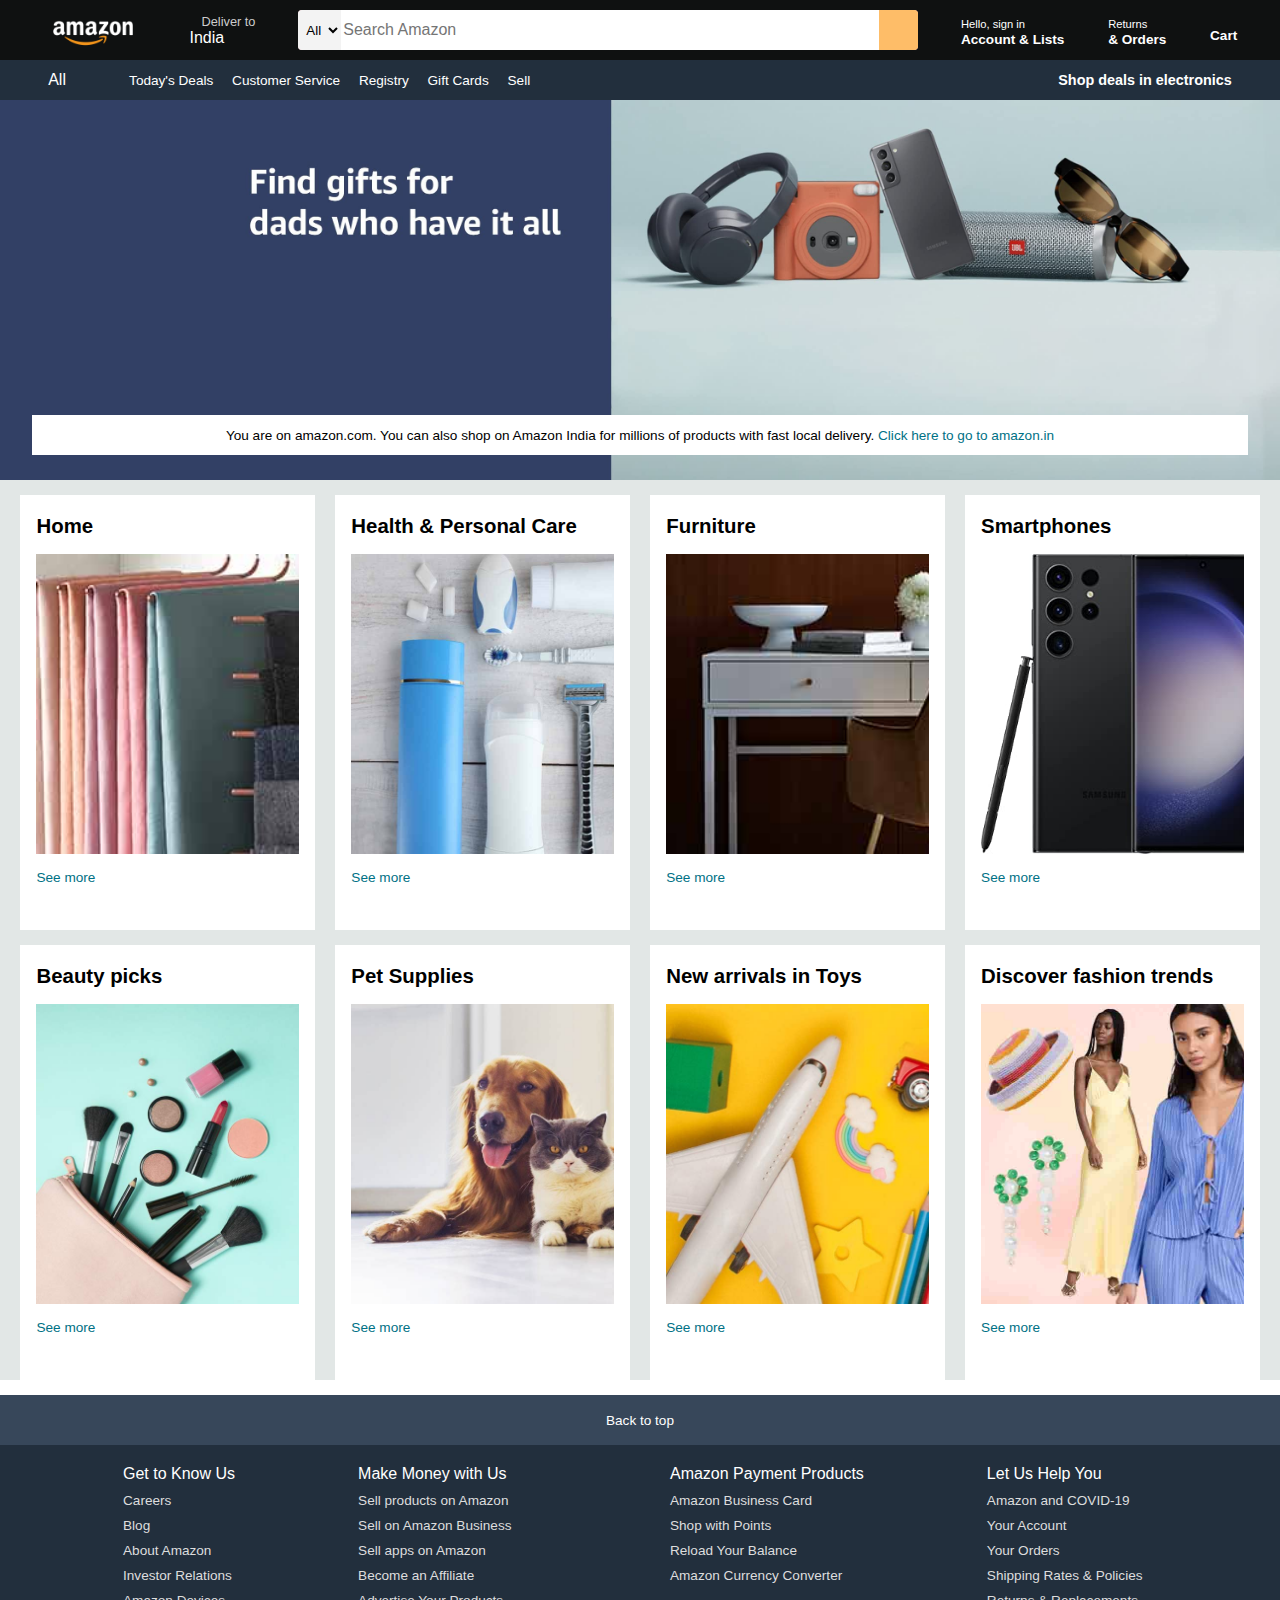
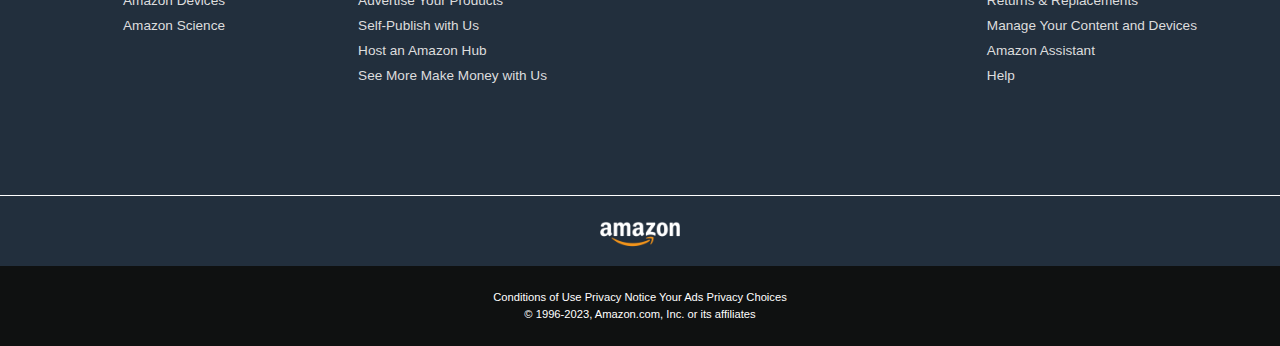
<file: index.html>
<!DOCTYPE html>
<html lang="en">

<head>
    <meta charset="UTF-8">
    <meta http-equiv="X-UA-Compatible" content="IE=edge">
    <meta name="viewport" content="width=device-width, initial-scale=1.0">
    <title>Amazon</title>
    <link rel="stylesheet" href="https://cdnjs.cloudflare.com/ajax/libs/font-awesome/6.4.2/css/all.min.css"
        integrity="sha512-z3gLpd7yknf1YoNbCzqRKc4qyor8gaKU1qmn+CShxbuBusANI9QpRohGBreCFkKxLhei6S9CQXFEbbKuqLg0DA=="
        crossorigin="anonymous" referrerpolicy="no-referrer" /> <!--font-awesome-->
    <link rel="stylesheet" href="style.css">
</head>

<body>
    <!--i for icon-->
    <header>
        <div class="navbar">
            <div class="nav-logo border">
                <div class="logo"></div>
            </div>

            <div class="nav-address border">
                <p class="add-first">Deliver to</p>
                <div class="add-icon">
                    <i class="fa-solid fa-location-dot"></i>
                    <p class="add-second">
                        India
                    </p>
                </div>
            </div>
            <div class="nav-search">
                <select class="search-select">
                    <option>All</option>
                </select>
                <input placeholder="Search Amazon" class="search-input">
                <div class="search-icon"><i class="fa-solid fa-magnifying-glass"></i>
                </div>
            </div>
            <div class="nav-signin border">
                <p><span>Hello, sign in</span></p>
                <p class="nav-second">Account & Lists</p>
            </div>
            <div class="nav-return border">
                <p><span>Returns</span></p>
                <p class="nav-second">& Orders</p>
            </div>
            <div class="nav-cart border">
                <i class="fa-solid fa-cart-shopping"></i>Cart
            </div>
        </div>
        <div class="panel">
            <div class="panel-all">
                <i class="fa-solid fa-bars"></i>
                All
            </div>
            <div class="panel-ops">
                <p>Today's Deals</p>
                <p>Customer Service</p>
                <p>Registry</p>
                <p>Gift Cards</p>
                <p> Sell
                </p>
            </div>
            <div class="panel-deals">Shop deals in electronics</div>
        </div>
    </header>
    <div class="hero-section">
        <div class="hero-msg">
            <p>You are on amazon.com. You can also shop on Amazon India for millions of products with fast local
                delivery.<a> Click here to go to amazon.in</a></p>
        </div>
    </div>
    <div class="shop-section">
        <div class="box">
            <div class="box-content">
                <h2>Home</h2>
                <div class="box-image" style="background-image: url('box1_image.jpg');"></div>
                <!--there shouldn't be double quote inside double quote either use double inside single or vice-versa-->
                <p>See more</p>
            </div>
        </div>
        <div class="box">
            <div class="box-content">
                <h2>Health & Personal Care</h2>
                <div class="box-image" style="background-image: url('box2_image.jpg');"></div>
                <!--there shouldn't be double quote inside double quote either use double inside single or vice-versa-->
                <p>See more</p>
            </div>
        </div>
        <div class="box">
            <div class="box-content">
                <h2>Furniture</h2>
                <div class="box-image" style="background-image: url('box3_image.jpg');"></div>
                <!--there shouldn't be double quote inside double quote either use double inside single or vice-versa-->
                <p>See more</p>
            </div>
        </div>
        <div class="box">
            <div class="box-content">
                <h2>Smartphones</h2>
                <div class="box-image" style="background-image: url('box4_image.jpg');"></div>
                <!--there shouldn't be double quote inside double quote either use double inside single or vice-versa-->
                <p>See more</p>
            </div>
        </div>
        <div class="box">
            <div class="box-content">
                <h2>Beauty picks</h2>
                <div class="box-image" style="background-image: url('box5_image.jpg');"></div>
                <!--there shouldn't be double quote inside double quote either use double inside single or vice-versa-->
                <p>See more</p>
            </div>
        </div>
        <div class="box">
            <div class="box-content">
                <h2>Pet Supplies</h2>
                <div class="box-image" style="background-image: url('box6_image.jpg');"></div>
                <!--there shouldn't be double quote inside double quote either use double inside single or vice-versa-->
                <p>See more</p>
            </div>
        </div>
        <div class="box">
            <div class="box-content">
                <h2>New arrivals in Toys</h2>
                <div class="box-image" style="background-image: url('box7_image.jpg');"></div>
                <!--there shouldn't be double quote inside double quote either use double inside single or vice-versa-->
                <p>See more</p>
            </div>
        </div>
        <div class="box">
            <div class="box-content">
                <h2>Discover fashion trends</h2>
                <div class="box-image" style="background-image: url('box8_image.jpg');"></div>
                <!--there shouldn't be double quote inside double quote either use double inside single or vice-versa-->
                <p>See more</p>
            </div>
        </div>
    </div>
    <footer>
        <div class="foot-panel1">
            Back to top
        </div>
        <div class="foot-panel2">
            <ul>
                <p>Get to Know Us</p>
                <a>Careers</a>
                <a> Blog</a>
                <a> About Amazon</a>
                <a> Investor Relations</a>
                <a> Amazon Devices</a>
                <a> Amazon Science</a>
            </ul>
            <ul>
                <p>Make Money with Us</p>
                <a>Sell products on Amazon</a>
                <a>Sell on Amazon Business</a>
                <a>Sell apps on Amazon</a>
                <a>Become an Affiliate</a>
                <a>Advertise Your Products</a>
                <a>Self-Publish with Us</a>
                <a>Host an Amazon Hub</a>
                <a>See More Make Money with Us</a>
            </ul>
            <ul>
                <p>Amazon Payment Products</p>
                <a>Amazon Business Card</a>
                <a>Shop with Points</a>
                <a>Reload Your Balance</a>
                <a>Amazon Currency Converter</a>
            </ul>
            <ul>
                <p>Let Us Help You</p>
                <a>Amazon and COVID-19</a>
                <a>Your Account</a>
                <a>Your Orders</a>
                <a>Shipping Rates & Policies</a>
                <a>Returns & Replacements</a>
                <a>Manage Your Content and Devices</a>
                <a>Amazon Assistant</a>
                <a>Help</a>
            </ul>
        </div>
        <div class="foot-panel3">
            <div class="logo1"></div>
        </div>
        <div class="foot-panel4">
            <div class="pages">
                <a>Conditions of Use</a>
                <a>Privacy Notice</a>
                <a>Your Ads Privacy Choices</a>
            </div>
            <div class="copyright">
                © 1996-2023, Amazon.com, Inc. or its affiliates
            </div>
        </div>
    </footer>
</body>

</html>
</file>
<file: style.css>
* {
    margin: 0;
    font-family: Arial, Helvetica, sans-serif;
    border: border-box;

}

.navbar {
    height: 60px;
    background-color: #0F1111;
    color: white;
    display: flex;
    align-items: center;
    justify-content: space-evenly;
}

.nav-logo {
    height: 50px;
    width: 100px;
}

.logo {
    background-image: url("amazon_logo.png");
    background-size: cover;
    height: 50px;
    width: 100%;
}

.border {
    border: 1.5px solid transparent;
}

.border:hover {
    border: 1.5px solid white;
}

/* box 2 */

.add-first {
    color: #CCCCCC;
    font-size: 0.8rem;
    margin-left: 15px;
}

.add-second {
    font-size: 1rem;
    margin-left: 3px;
}

.add-icon {
    display: flex;
    align-items: center;
}

/* box 3*/

.nav-search {
    display: flex;
    justify-content: space-evenly;
    background-color: pink;
    width: 620px;
    height: 40px;
    border-radius: 4px;
}

.search-select {
    background-color: #F3F3F3;
    width: 50px;
    text-align: center;
    border-top-left-radius: 4px;
    border-bottom-left-radius: 4px;
    border: none;
}

.search-input {
    width: 100%;
    font-size: 1rem;
    border: none;
}

.search-icon {
    width: 45px;
    display: flex;
    justify-content: center;
    align-items: center;
    font-size: 1.2rem;
    background-color: #FEBD68;
    border-top-right-radius: 4px;
    border-bottom-right-radius: 4px;
    color: #0F1111;
}

.nav-search:hover {
    border: 2px solid orange;
}

/* box 4 */

span {
    font-size: 0.7rem;

}

.nav-second {
    font-size: 0.85rem;
    font-weight: 700;
}

/* box 6 */

.nav-cart i {
    font-size: 30px;
}

.nav-cart {
    font-size: 0.85rem;
    font-weight: 700;
}

/* panel */

.panel {
    height: 40px;
    background-color: #222F3D;
    display: flex;
    color: white;
    align-items: center;
    justify-content: space-evenly;
}

.panel-ops p {
    display: inline;
    margin-left: 15px;
}

.panel-ops {
    width: 70%;
    font-size: 0.85rem;
}

.panel-deals {
    font-size: 0.9rem;
    font-weight: 700;
}

/* hero section */

.hero-section {
    background-image: url("hero_image.jpg");
    background-size: cover;
    height: 380px;
    display: flex;
    justify-content: center;
    align-items: flex-end;
}

.hero-msg {
    background-color: white;
    color: black;
    height: 40px;
    display: flex;
    align-items: center;
    justify-content: center;
    font-size: 0.85rem;
    width: 95%;
    margin-bottom: 25px;
}

.hero-msg a {
    color: #007185;
}

/* shop section */

.shop-section {
    display: flex;
    flex-wrap: wrap;
    /*max 4 boxes in a row not all 8*/
    justify-content: space-evenly;
    background-color: #E2E7E6;
}

.box {
    /* border: 2px solid black; */
    height: 400px;
    width: 23%;
    background-color: white;
    padding: 20px 0px 15px;
    margin-top: 15px;
}

.box-image {
    height: 300px;
    background-size: cover;
    margin-top: 1rem;
    margin-bottom: 1rem;
}

.box-content {
    margin-left: 1rem;
    margin-right: 1rem;
    font-size: 0.85rem;
}

.box-content p {
    color: #007185;
}

/* footer */

footer {
    margin-top: 15px;
}

.foot-panel1 {
    background-color: #37475A;
    color: white;
    height: 50px;
    display: flex;
    justify-content: center;
    align-items: center;
    font-size: 0.85rem;
}

.foot-panel2 {
    background-color: #222F3D;
    color: white;
    height: 350px;
    display: flex;
    justify-content: space-evenly
}

ul {
    margin-top: 20px;
}

ul a {
    display: block;
    font-size: 0.85rem;
    margin-top: 10px;
    color: #DDDDDD;
}

.foot-panel3 {
    background-color: #222F3D;
    color: white;
    border-top: 0.5px solid white;
    height: 70px;
    display: flex;
    justify-content: center;
    align-items: center;
}

.logo1 {
    background-image: url("amazon_logo.png");
    background-size: cover;
    height: 50px;
    width: 100px;
}

.foot-panel4 {
    background-color: #0F1111;
    color: white;
    height: 80px;
    font-size: 0.7rem;
    text-align: center;
}

.pages {
    padding-top: 25px;
}

.copyright {
    padding-top: 5px;
}
</file>
